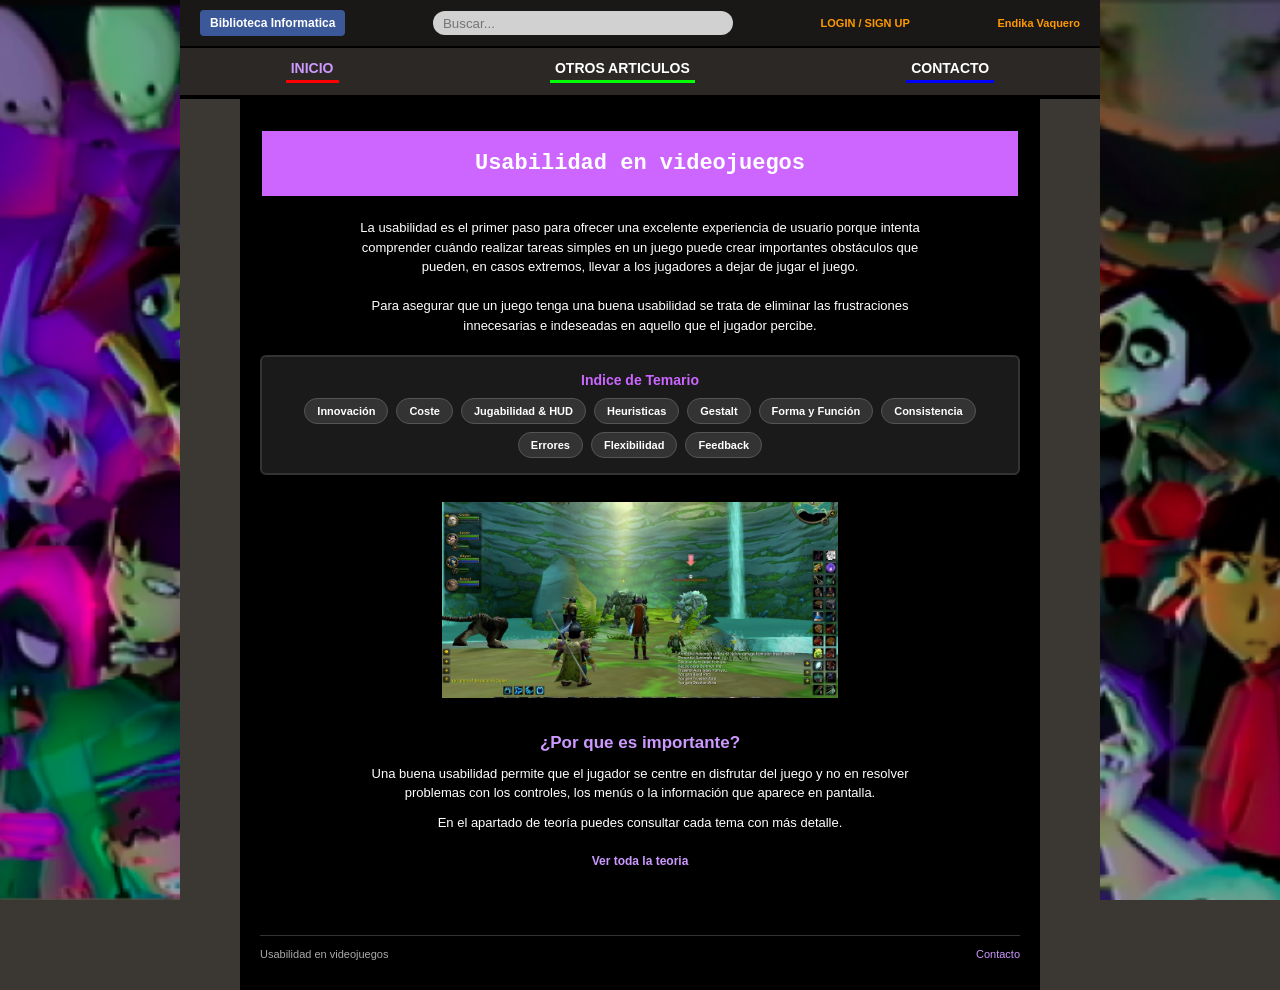
<file: index.html>
<!DOCTYPE html>
<html lang="es">
<head>
    <meta charset="UTF-8">
    <meta name="viewport" content="width=device-width, initial-scale=1.0">
    <title>Usabilidad en videojuegos</title>
    <link rel="stylesheet" href="style.css">
</head>
<body>
    <aside class="lateral-izquierda">
        <img src="img/pruebaIZQ.png" alt="Lateral izquierdo">
    </aside>

    <div class="contenedor-central">
        <header class="header">
            <div class="logo-container">
                <a href="index.html" class="logo-box">Biblioteca Informatica</a>
            </div>
            <div class="busqueda-container">
                <input type="text" class="busqueda-bar" placeholder="Buscar...">
            </div>
            <div class="log-container">
                <a href="contacto.html" class="login-btn">LOGIN / SIGN UP</a>
            </div>
            <div class="logo-container">
                <a href="index.html" class="login-btn">Endika Vaquero</a>
            </div>
        </header>

        <nav class="nav-bar">
            <a href="index.html" class="inicio activo">INICIO</a>
            <a href="teoria.html" class="otros">OTROS ARTICULOS</a>
            <a href="contacto.html" class="contacto">CONTACTO</a>
        </nav>

        <main class="main">
            <div class="content">
                <div class="titulo">
                    <h1>Usabilidad en videojuegos</h1>
                </div>

                <section class="text-block">
                    <p>La usabilidad es el primer paso para ofrecer una excelente experiencia de usuario porque intenta comprender cuándo realizar tareas simples en un juego puede crear importantes obstáculos que pueden, en casos extremos, llevar a los jugadores a dejar de jugar el juego.</p>
                    <br>
                    <p>Para asegurar que un juego tenga una buena usabilidad se trata de eliminar las frustraciones innecesarias e indeseadas en aquello que el jugador percibe.</p>
                </section>

                <div class="navegacion-teoria">
                    <h3>Indice de Temario</h3>
                    <div class="contenedor-botones">
                        <a href="teoria.html#innovacion" class="boton-temario">Innovación</a>
                        <a href="teoria.html#coste" class="boton-temario">Coste</a>
                        <a href="teoria.html#jugabilidad" class="boton-temario">Jugabilidad &amp; HUD</a>
                        <a href="teoria.html#heuristicas" class="boton-temario">Heuristicas</a>
                        <a href="teoria.html#gestalt" class="boton-temario">Gestalt</a>
                        <a href="teoria.html#forma" class="boton-temario">Forma y Función</a>
                        <a href="teoria.html#consistencia" class="boton-temario">Consistencia</a>
                        <a href="teoria.html#errores" class="boton-temario">Errores</a>
                        <a href="teoria.html#flexibilidad" class="boton-temario">Flexibilidad</a>
                        <a href="teoria.html#feedback" class="boton-temario">Feedback</a>
                    </div>
                </div>

                <div class="imagen">
                    <img src="img/4953144619_e3bc1614ae_b.jpg" alt="Imagen de usabilidad">
                </div>

                <div class="texto-final">
                    <h2>¿Por que es importante?</h2>
                    <p>Una buena usabilidad permite que el jugador se centre en disfrutar del juego y no en resolver problemas con los controles, los menús o la información que aparece en pantalla.</p>
                    <p>En el apartado de teoría puedes consultar cada tema con más detalle.</p>
                    <a href="teoria.html" class="enlace-teoria">Ver toda la teoria </a>
                </div>
            </div>
            <footer class="footer">
                <span>Usabilidad en videojuegos</span>
                <a href="contacto.html">Contacto</a>
            </footer>
        </main>
    </div>

    <aside class="lateral-derecha">
        <img src="img/pruebaDER.png" alt="Lateral derecho">
    </aside>
</body>
</html>
</file>
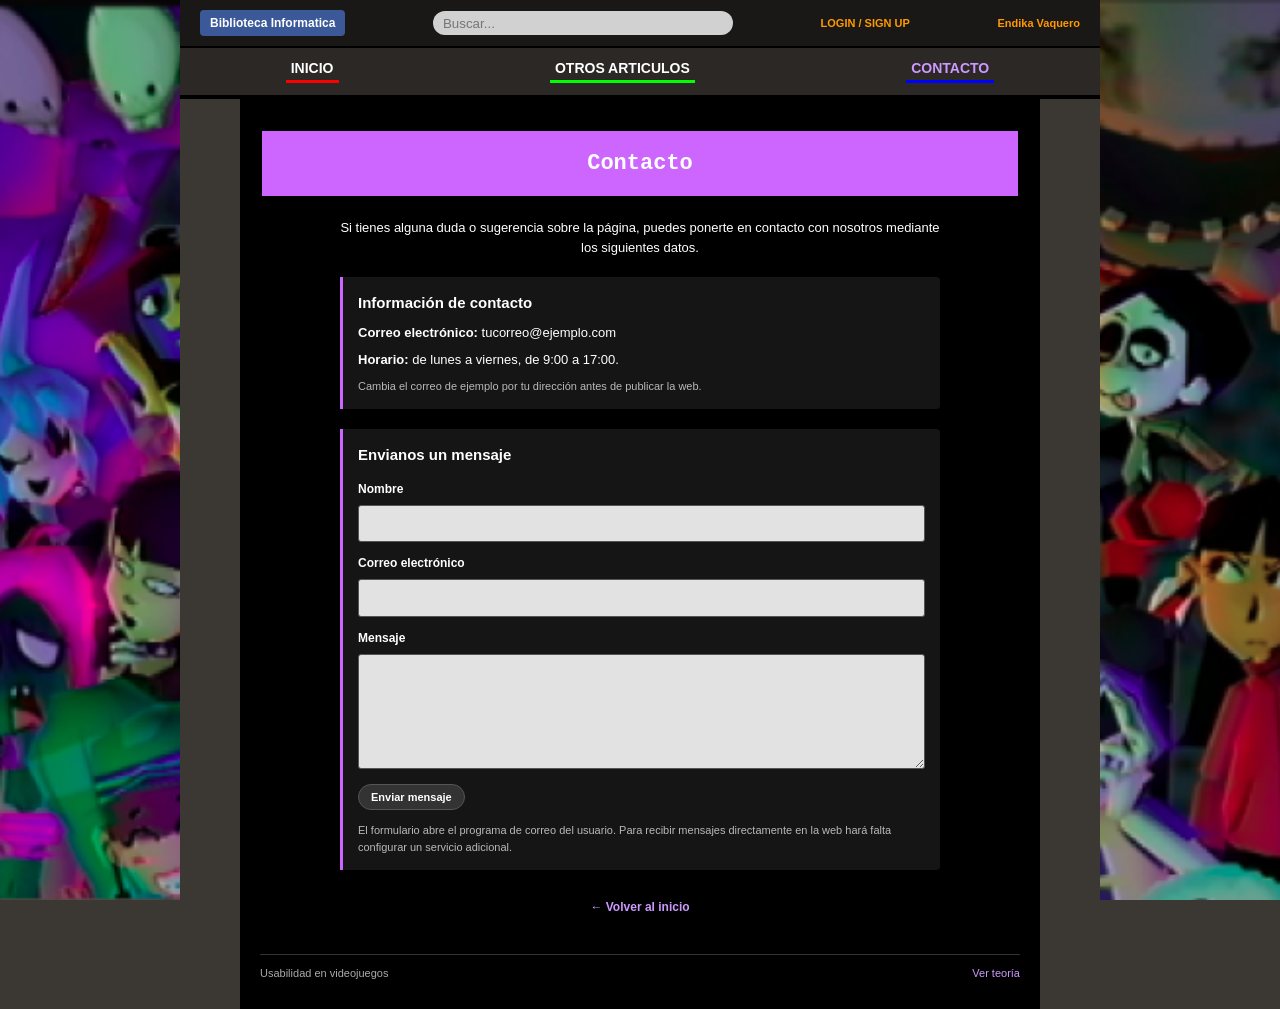
<file: contacto.html>
<!DOCTYPE html>
<html lang="es">
<head>
    <meta charset="UTF-8">
    <meta name="viewport" content="width=device-width, initial-scale=1.0">
    <title>Contacto - Usabilidad en videojuegos</title>
    <link rel="stylesheet" href="style.css">
</head>
<body>
    <aside class="lateral-izquierda"><img src="img/pruebaIZQ.png" alt="Lateral izquierdo"></aside>
    <div class="contenedor-central">
        <header class="header">
            <div class="logo-container">
                <a href="index.html" class="logo-box">Biblioteca Informatica</a>
            </div>
            <div class="busqueda-container">
                <input type="text" class="busqueda-bar" placeholder="Buscar...">
            </div>
            <div class="log-container">
                <a href="contacto.html" class="login-btn">LOGIN / SIGN UP</a>
            </div>
            <div class="logo-container">
                <a href="index.html" class="login-btn">Endika Vaquero</a>
            </div>
        </header>
        <nav class="nav-bar">
            <a href="index.html" class="inicio">INICIO</a>
            <a href="teoria.html" class="otros">OTROS ARTICULOS</a>
            <a href="contacto.html" class="contacto activo">CONTACTO</a>
        </nav>
        <main class="main">
            <div class="content">
                <div class="titulo"><h1>Contacto</h1></div>
                <section class="text-block">
                    <p>Si tienes alguna duda o sugerencia sobre la página, puedes ponerte en contacto con nosotros mediante los siguientes datos.</p>
                </section>
                <section class="texto seccion-temario contacto-bloque">
                    <h2>Información de contacto</h2>
                    <p><strong>Correo electrónico:</strong> tucorreo@ejemplo.com</p>
                    <p><strong>Horario:</strong> de lunes a viernes, de 9:00 a 17:00.</p>
                    <p class="aviso-contacto">Cambia el correo de ejemplo por tu dirección antes de publicar la web.</p>
                </section>
                <section class="texto seccion-temario contacto-bloque">
                    <h2>Envianos un mensaje</h2>
                    <form class="formulario-contacto" action="mailto:tucorreo@ejemplo.com" method="post" enctype="text/plain">
                        <label for="nombre">Nombre</label>
                        <input type="text" id="nombre" name="Nombre" required>
                        <label for="correo">Correo electrónico</label>
                        <input type="email" id="correo" name="Correo" required>
                        <label for="mensaje">Mensaje</label>
                        <textarea id="mensaje" name="Mensaje" rows="5" required></textarea>
                        <button type="submit" class="boton-temario">Enviar mensaje</button>
                    </form>
                    <p class="aviso-contacto">El formulario abre el programa de correo del usuario. Para recibir mensajes directamente en la web hará falta configurar un servicio adicional.</p>
                </section>
                <a class="enlace-teoria" href="index.html">← Volver al inicio</a>
            </div>
            <footer class="footer"><span>Usabilidad en videojuegos</span><a href="teoria.html">Ver teoría</a></footer>
        </main>
    </div>
    <aside class="lateral-derecha"><img src="img/pruebaDER.png" alt="Lateral derecho"></aside>
</body>
</html>
</file>
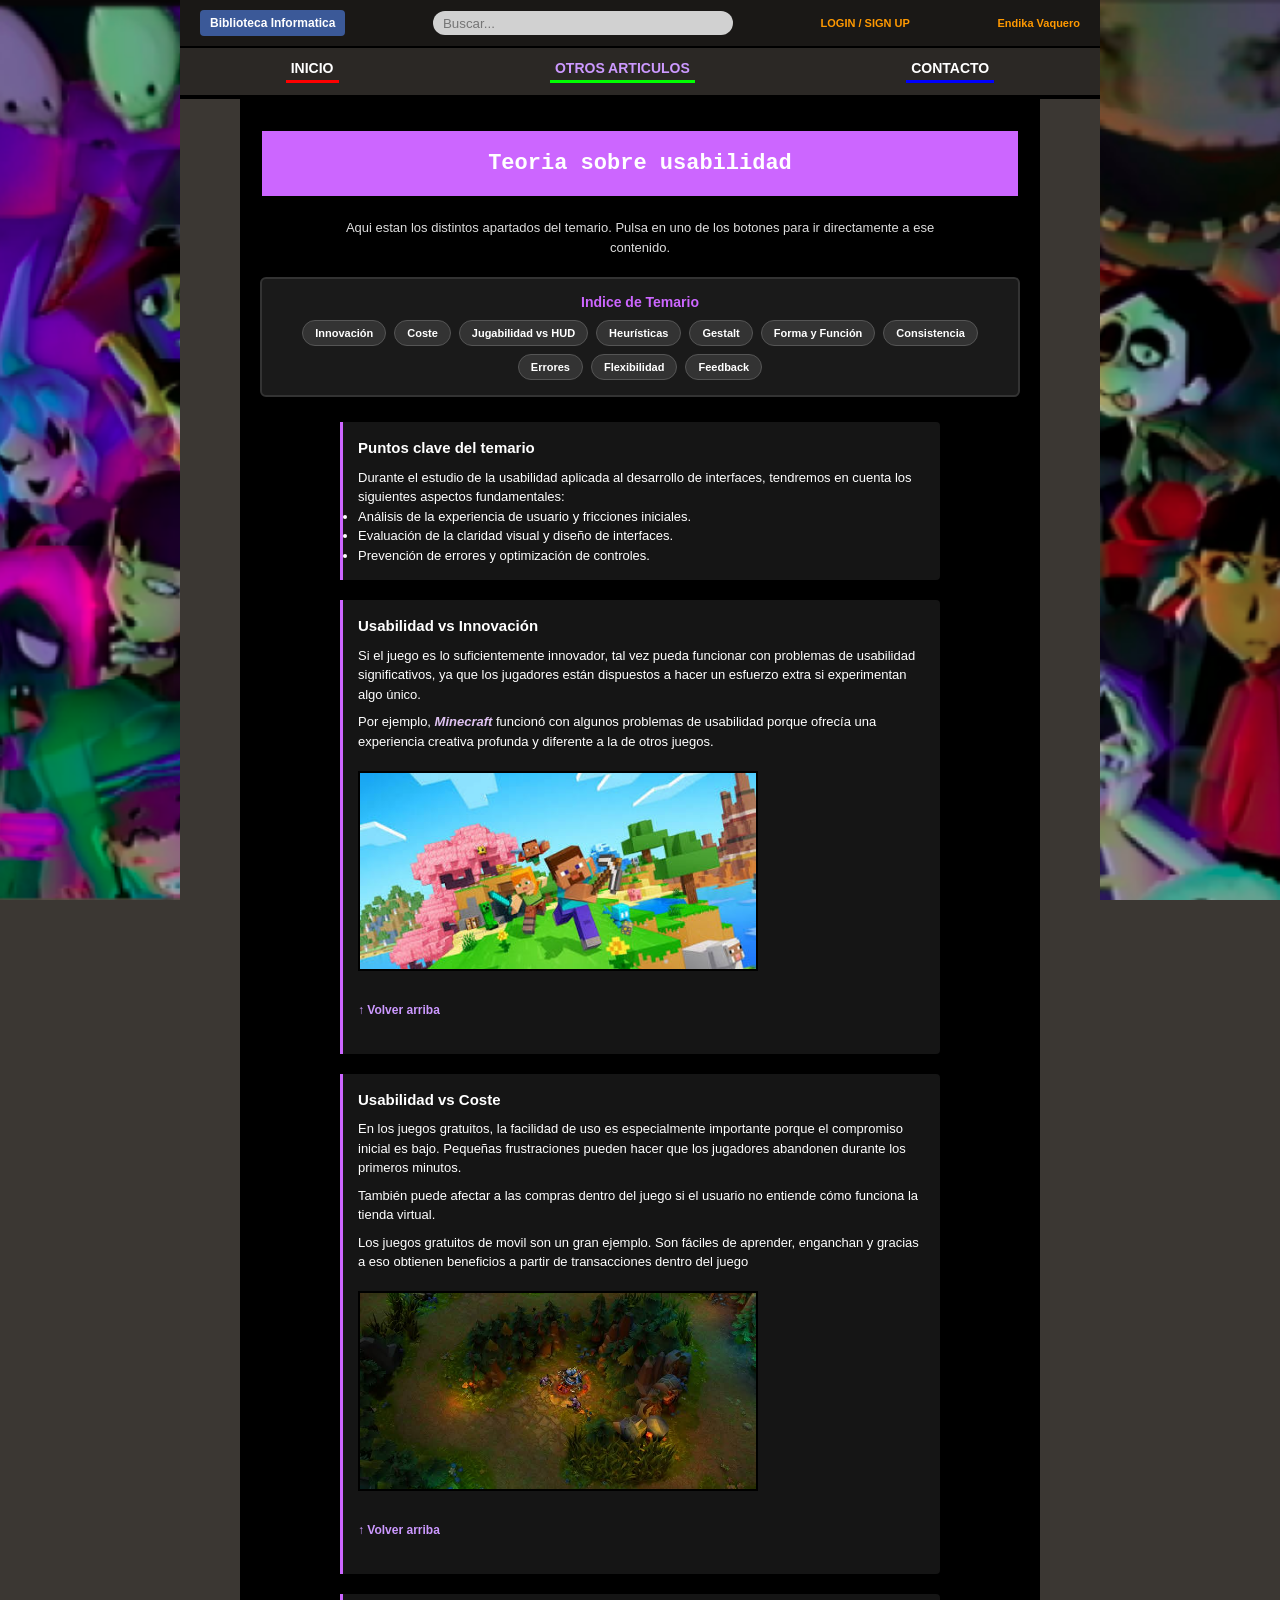
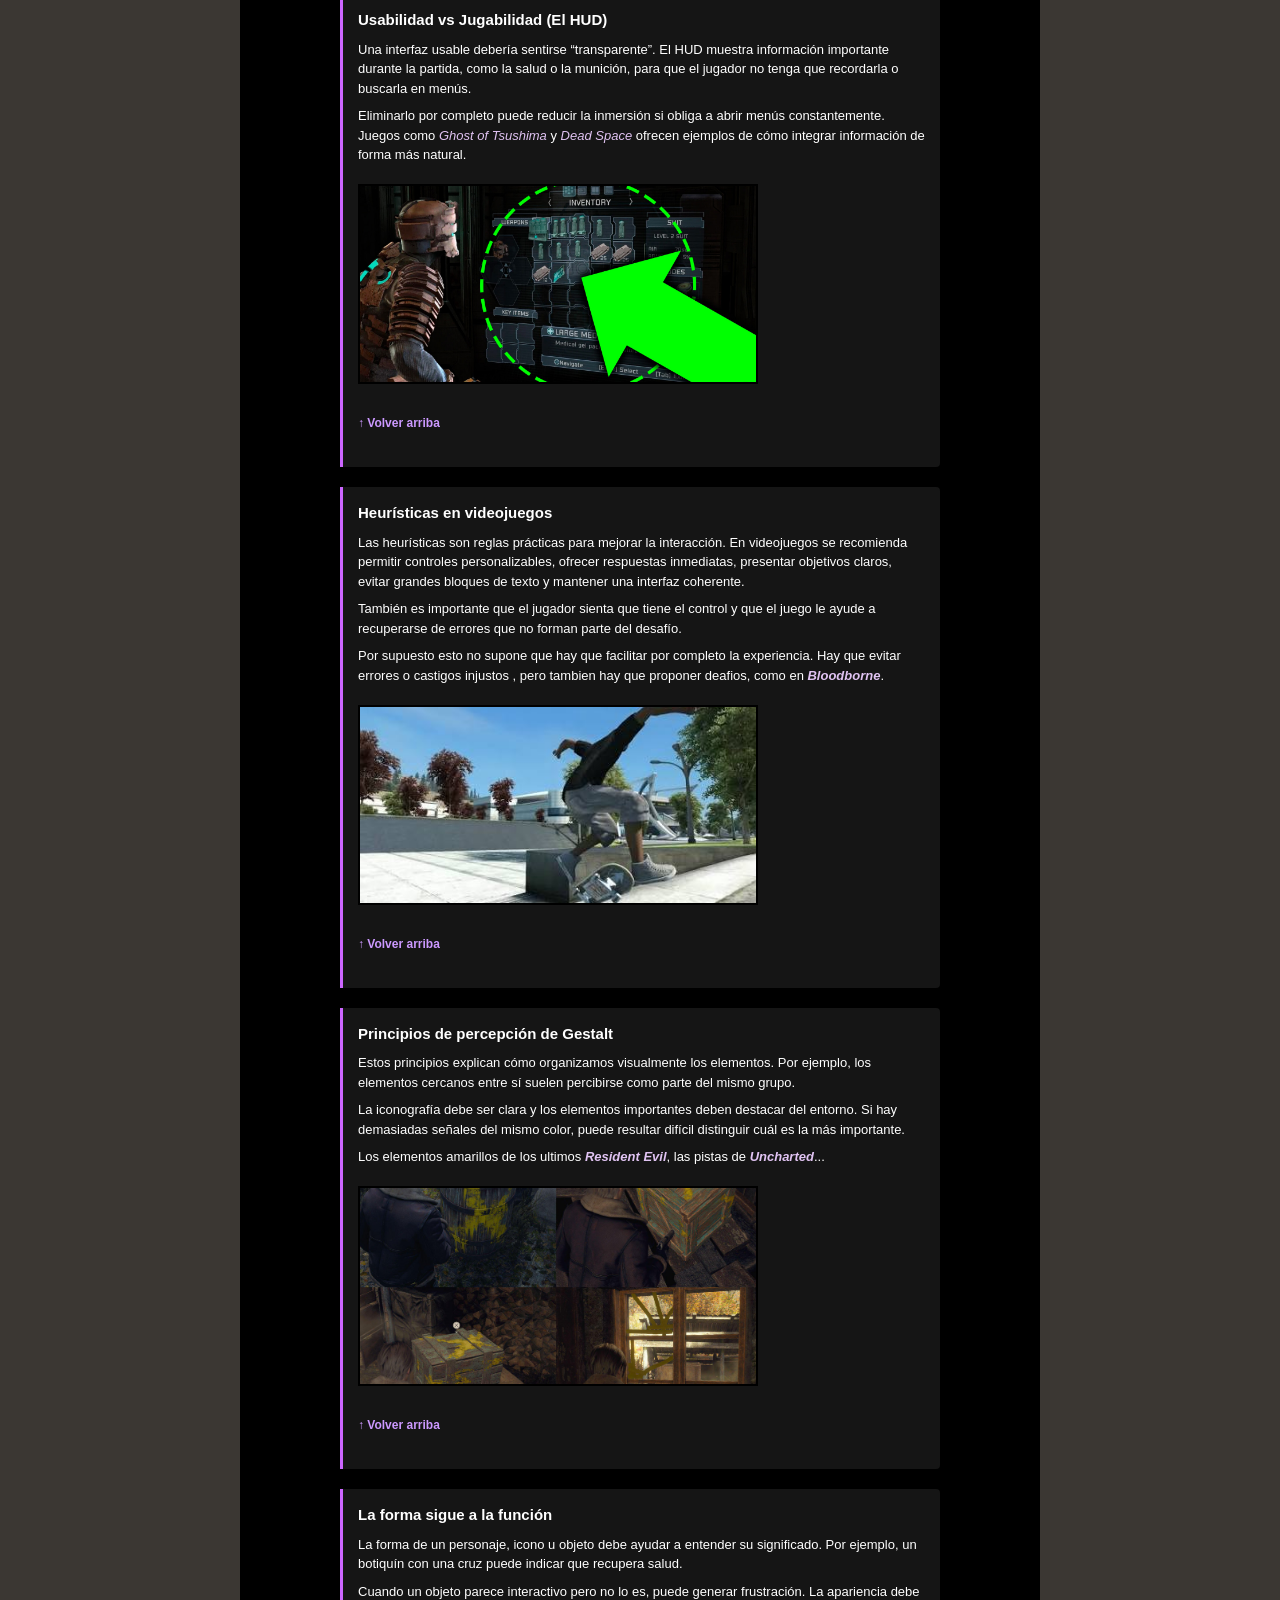
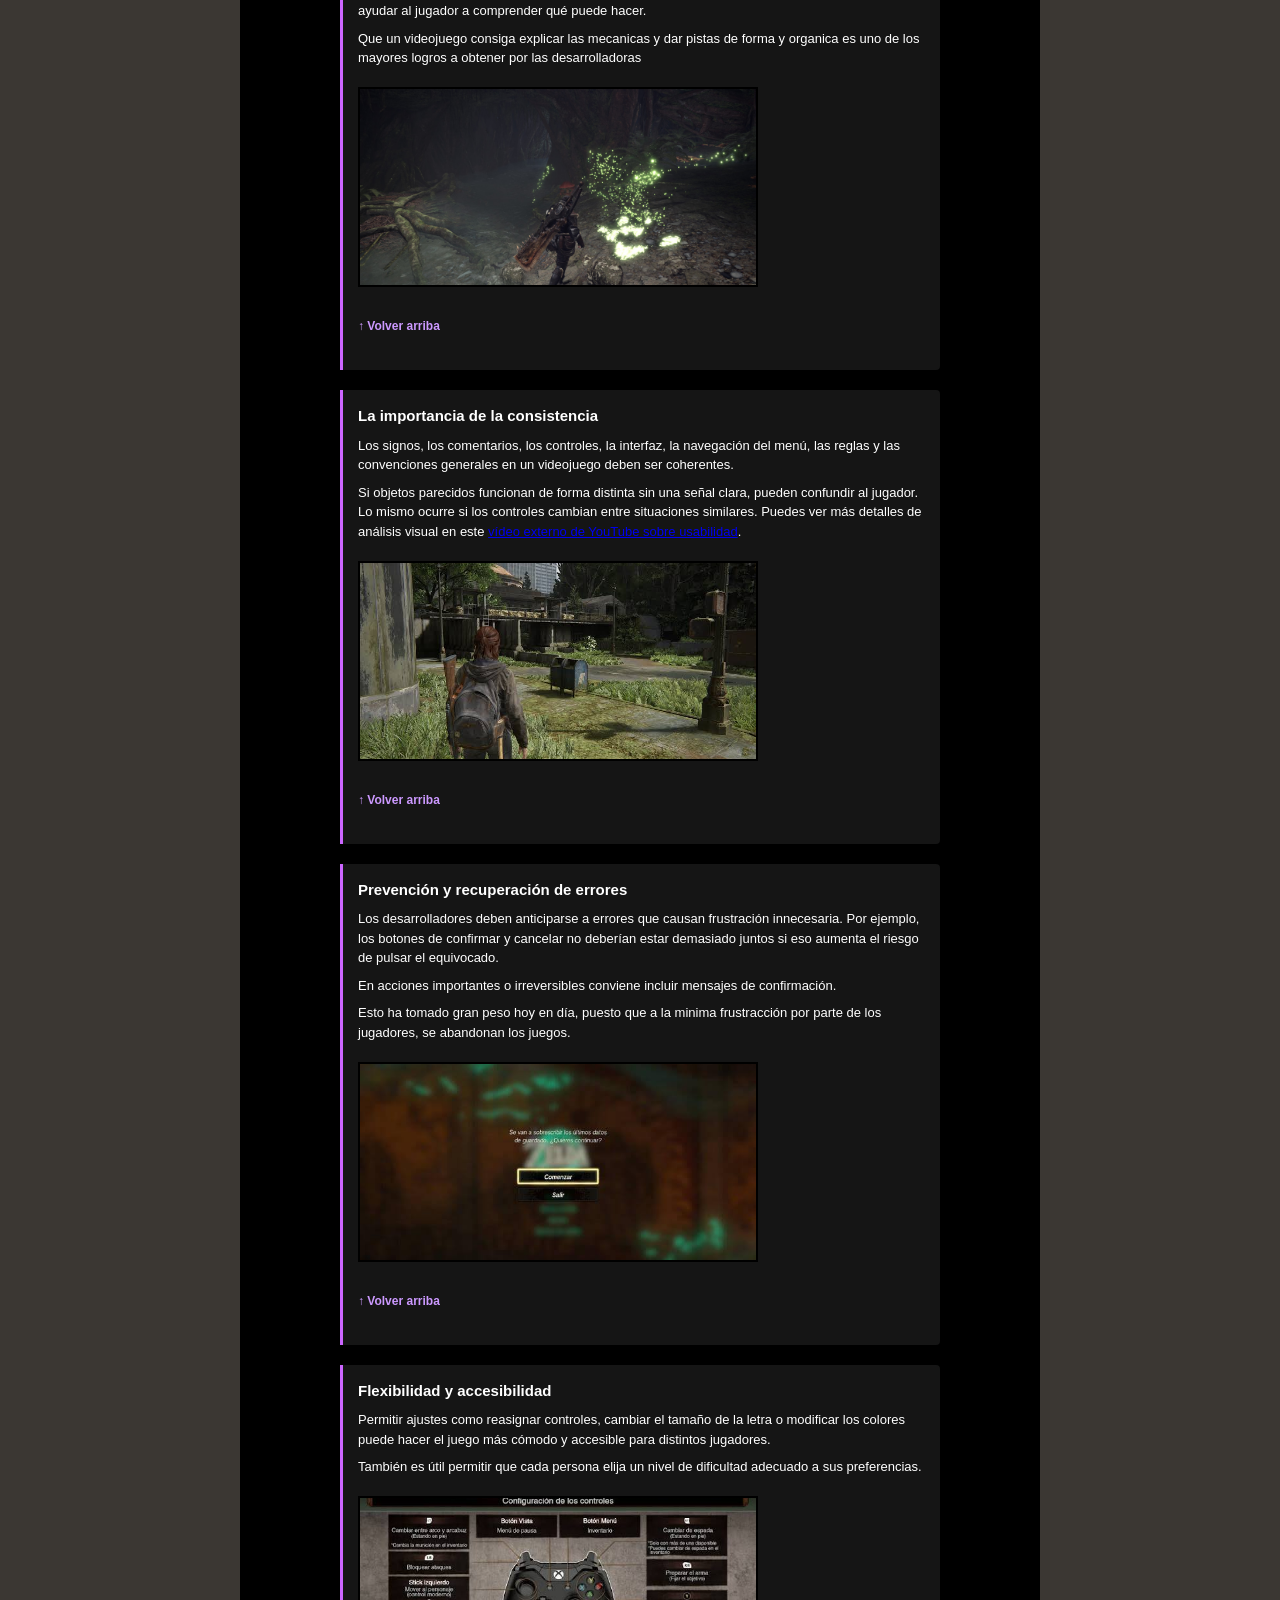
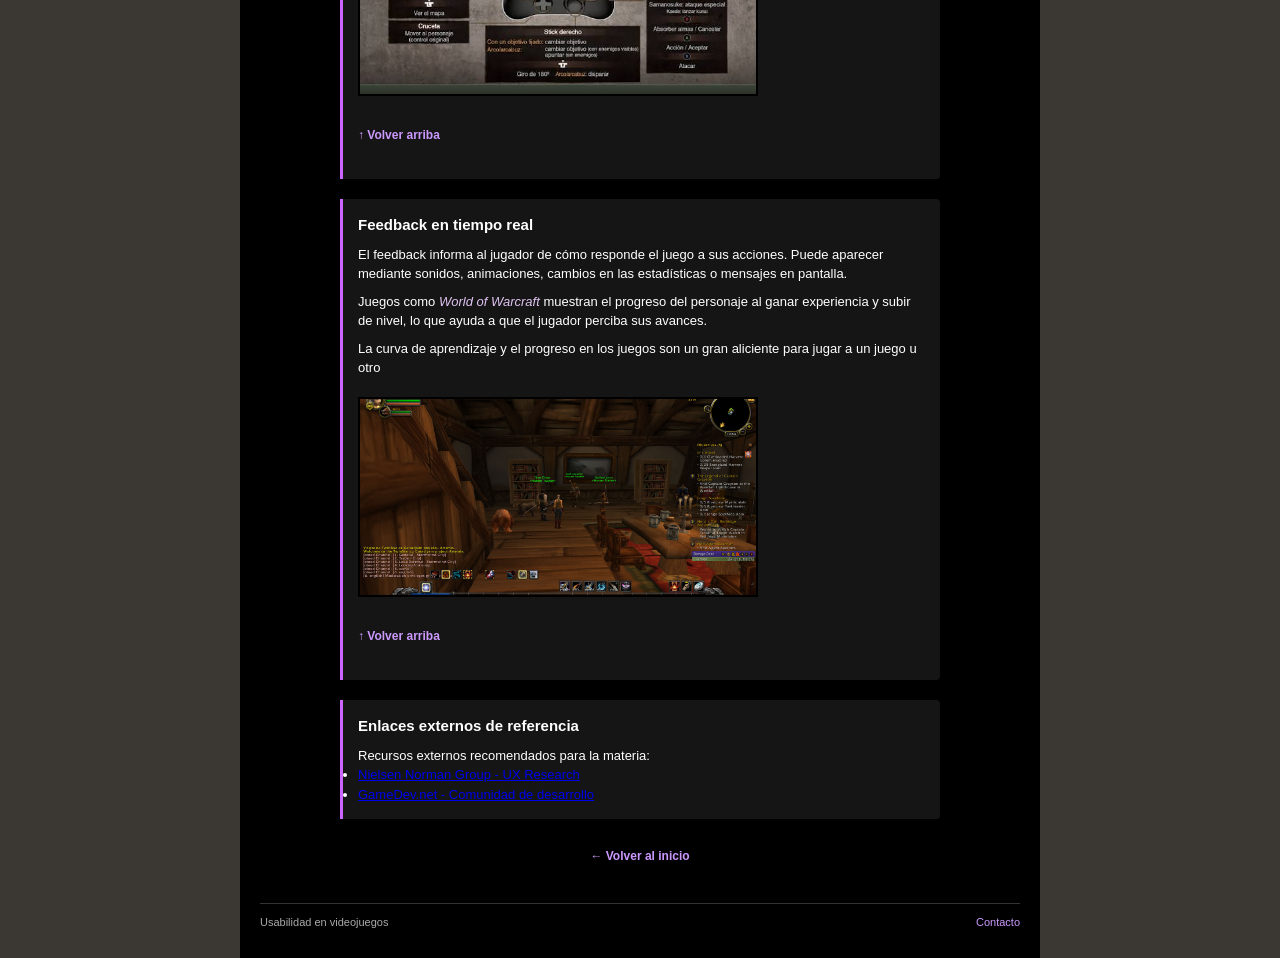
<file: teoria.html>
<!DOCTYPE html>
<html lang="es">
<head>
    <meta charset="UTF-8">
    <meta name="viewport" content="width=device-width, initial-scale=1.0">
    <title>Teoria - Usabilidad en videojuegos</title>
    <link rel="stylesheet" href="style.css">
</head>
<body>
    <aside class="lateral-izquierda"><img src="img/pruebaIZQ.png" alt="Lateral izquierdo"></aside>
    <div class="contenedor-central">
        <header class="header">
            <div class="logo-container">
                <a href="index.html" class="logo-box">Biblioteca Informatica</a>
            </div>
            <div class="busqueda-container">
                <input type="text" class="busqueda-bar" placeholder="Buscar...">
            </div>
            <div class="log-container">
                <a href="contacto.html" class="login-btn">LOGIN / SIGN UP</a>
            </div>
            <div class="logo-container">
                <a href="index.html" class="login-btn">Endika Vaquero</a>
            </div>
        </header>
        <nav class="nav-bar">
            <a href="index.html" class="inicio">INICIO</a>
            <a href="teoria.html" class="otros activo">OTROS ARTICULOS</a>
            <a href="contacto.html" class="contacto">CONTACTO</a>
        </nav>
        <main class="main">
            <div class="content" id="arriba">
                <div class="titulo"><h1>Teoria sobre usabilidad</h1></div>
                <p class="intro-teoria">Aqui estan los distintos apartados del temario. Pulsa en uno de los botones para ir directamente a ese contenido.</p>
                
           
                <div class="navegacion-teoria">
                    <h3>Indice de Temario</h3>
                    <div class="contenedor-botones">
                        <a href="#innovacion" class="boton-temario">Innovación</a>
                        <a href="#coste" class="boton-temario">Coste</a>
                        <a href="#jugabilidad" class="boton-temario">Jugabilidad vs HUD</a>
                        <a href="#heuristicas" class="boton-temario">Heurísticas</a>
                        <a href="#gestalt" class="boton-temario">Gestalt</a>
                        <a href="#forma" class="boton-temario">Forma y Función</a>
                        <a href="#consistencia" class="boton-temario">Consistencia</a>
                        <a href="#errores" class="boton-temario">Errores</a>
                        <a href="#flexibilidad" class="boton-temario">Flexibilidad</a>
                        <a href="#feedback" class="boton-temario">Feedback</a>
                    </div>
                </div>


                <section class="texto seccion-temario">
                    <h2>Puntos clave del temario</h2>
                    <p>Durante el estudio de la usabilidad aplicada al desarrollo de interfaces, tendremos en cuenta los siguientes aspectos fundamentales:</p>
                    <ul>
                        <li>Análisis de la experiencia de usuario y fricciones iniciales.</li>
                        <li>Evaluación de la claridad visual y diseño de interfaces.</li>
                        <li>Prevención de errores y optimización de controles.</li>
                    </ul>
                </section>


                <section id="innovacion" class="texto seccion-temario">
                    <h2>Usabilidad vs Innovación</h2>
                    <p>Si el juego es lo suficientemente innovador, tal vez pueda funcionar con problemas de usabilidad significativos, ya que los jugadores están dispuestos a hacer un esfuerzo extra si experimentan algo único.</p>
                    <p>Por ejemplo, <em><strong>Minecraft</strong></em> funcionó con algunos problemas de usabilidad porque ofrecía una experiencia creativa profunda y diferente a la de otros juegos.</p>
                    <br>
                    <div class="imagen">
                        <img src="img/minecrft.jpg" alt="innovación en videojuegos">
                    </div>
                    <a href="#arriba" class="enlace-teoria">↑ Volver arriba</a>
                </section>


                <section id="coste" class="texto seccion-temario">
                    <h2>Usabilidad vs Coste</h2>
                    <p>En los juegos gratuitos, la facilidad de uso es especialmente importante porque el compromiso inicial es bajo. Pequeñas frustraciones pueden hacer que los jugadores abandonen durante los primeros minutos.</p>
                    <p>También puede afectar a las compras dentro del juego si el usuario no entiende cómo funciona la tienda virtual.</p>
                    <p>Los juegos gratuitos de movil son un gran ejemplo. Son fáciles de aprender, enganchan y gracias a eso obtienen beneficios a partir de transacciones dentro del juego</p>
                    <br>
                    <div class="imagen">
                        <img src="img/lol.jpg" alt="usabilidad en juegos gratuitos">
                    </div>
                    <a href="#arriba" class="enlace-teoria">↑ Volver arriba</a>
                </section>

      
                <section id="jugabilidad" class="texto seccion-temario">
                    <h2>Usabilidad vs Jugabilidad (El HUD)</h2>
                    <p>Una interfaz usable debería sentirse “transparente”. El HUD muestra información importante durante la partida, como la salud o la munición, para que el jugador no tenga que recordarla o buscarla en menús.</p>
                    <p>Eliminarlo por completo puede reducir la inmersión si obliga a abrir menús constantemente. Juegos como <em>Ghost of Tsushima</em> y <em>Dead Space</em> ofrecen ejemplos de cómo integrar información de forma más natural.</p>
                    <br>
                    <div class="imagen">
                        <img src="img/hud.jpeg" alt="HUD integrada en un videojuego">
                    </div>
                    <a href="#arriba" class="enlace-teoria">↑ Volver arriba</a>
                </section>


                <section id="heuristicas" class="texto seccion-temario">
                    <h2>Heurísticas en videojuegos</h2>
                    <p>Las heurísticas son reglas prácticas para mejorar la interacción. En videojuegos se recomienda permitir controles personalizables, ofrecer respuestas inmediatas, presentar objetivos claros, evitar grandes bloques de texto y mantener una interfaz coherente.</p>
                    <p>También es importante que el jugador sienta que tiene el control y que el juego le ayude a recuperarse de errores que no forman parte del desafío.</p>
                    <p>Por supuesto esto no supone que hay que facilitar por completo la experiencia. Hay que evitar errores o castigos injustos , pero tambien hay que proponer deafios, como en <em><strong>Bloodborne</strong></em>. </p>
                    <br>
                    <div class="imagen">
                        <img src="img/skate3.jpg" alt="heurísticas de usabilidad">
                    </div>
                    <a href="#arriba" class="enlace-teoria">↑ Volver arriba</a>
                </section>

           
                <section id="gestalt" class="texto seccion-temario">
                    <h2>Principios de percepción de Gestalt</h2>
                    <p>Estos principios explican cómo organizamos visualmente los elementos. Por ejemplo, los elementos cercanos entre sí suelen percibirse como parte del mismo grupo.</p>
                    <p>La iconografía debe ser clara y los elementos importantes deben destacar del entorno. Si hay demasiadas señales del mismo color, puede resultar difícil distinguir cuál es la más importante.</p>
                    <p>Los elementos amarillos de los ultimos <em><strong>Resident Evil</strong></em>, las pistas de <em><strong>Uncharted</strong></em>...</p>
                    <br>
                    <div class="imagen">
                        <img src="img/re4.jpeg" alt="Ejemplo Gestalt">
                    </div>
                    <a href="#arriba" class="enlace-teoria">↑ Volver arriba</a>
                </section>

                <section id="forma" class="texto seccion-temario">
                    <h2>La forma sigue a la función</h2>
                    <p>La forma de un personaje, icono u objeto debe ayudar a entender su significado. Por ejemplo, un botiquín con una cruz puede indicar que recupera salud.</p>
                    <p>Cuando un objeto parece interactivo pero no lo es, puede generar frustración. La apariencia debe ayudar al jugador a comprender qué puede hacer.</p>
                    <p>Que un videojuego consiga explicar las mecanicas y dar pistas de forma y organica es uno de los mayores logros a obtener por las desarrolladoras</p>
                    <br>
                    <div class="imagen">
                        <img src="img/mhworld.jpg" alt="Objetos interactivos">
                    </div>
                    <a href="#arriba" class="enlace-teoria">↑ Volver arriba</a>
                </section>

                <section id="consistencia" class="texto seccion-temario">
                    <h2>La importancia de la consistencia</h2>
                    <p>Los signos, los comentarios, los controles, la interfaz, la navegación del menú, las reglas y las convenciones generales en un videojuego deben ser coherentes.</p>
                    <p>Si objetos parecidos funcionan de forma distinta sin una señal clara, pueden confundir al jugador. Lo mismo ocurre si los controles cambian entre situaciones similares. Puedes ver más detalles de análisis visual en este <a href="https://www.youtube.com/watch?v=yZm60-Ra0hk" target="_blank">vídeo externo de YouTube sobre usabilidad</a>.</p>
                    <br>
                    <div class="imagen">
                        <img src="img/tlou2.jpg" alt="consistencia en los controles">
                    </div>
                    <a href="#arriba" class="enlace-teoria">↑ Volver arriba</a>
                </section>

      
                <section id="errores" class="texto seccion-temario">
                    <h2>Prevención y recuperación de errores</h2>
                    <p>Los desarrolladores deben anticiparse a errores que causan frustración innecesaria. Por ejemplo, los botones de confirmar y cancelar no deberían estar demasiado juntos si eso aumenta el riesgo de pulsar el equivocado.</p>
                    <p>En acciones importantes o irreversibles conviene incluir mensajes de confirmación.</p>
                    <p>Esto ha tomado gran peso hoy en día, puesto que a la minima frustracción por parte de los jugadores, se abandonan los juegos.</p>
                    <br>
                    <div class="imagen">
                        <img src="img/zelda.jpg" alt="prevenir errores del usuario">
                    </div>
                    <a href="#arriba" class="enlace-teoria">↑ Volver arriba</a>
                </section>

           
                <section id="flexibilidad" class="texto seccion-temario">
                    <h2>Flexibilidad y accesibilidad</h2>
                    <p>Permitir ajustes como reasignar controles, cambiar el tamaño de la letra o modificar los colores puede hacer el juego más cómodo y accesible para distintos jugadores.</p>
                    <p>También es útil permitir que cada persona elija un nivel de dificultad adecuado a sus preferencias.</p>
                    <br>
                    <div class="imagen">
                        <img src="img/oni.jpg" alt="accesibilidad y configuración">
                    </div>
                    <a href="#arriba" class="enlace-teoria">↑ Volver arriba</a>
                </section>

               
                <section id="feedback" class="texto seccion-temario">
                    <h2>Feedback en tiempo real</h2>
                    <p>El feedback informa al jugador de cómo responde el juego a sus acciones. Puede aparecer mediante sonidos, animaciones, cambios en las estadísticas o mensajes en pantalla.</p>
                    <p>Juegos como <em>World of Warcraft</em> muestran el progreso del personaje al ganar experiencia y subir de nivel, lo que ayuda a que el jugador perciba sus avances.</p>
                    <p>La curva de aprendizaje y el progreso en los juegos son un gran aliciente para jugar a un juego u otro</p>
                    <br>
                    <div class="imagen">
                        <img src="img/wownivel.jpg" alt="subida de nivel ">
                    </div>
                    <a href="#arriba" class="enlace-teoria">↑ Volver arriba</a>
                </section>

              
                <section class="texto seccion-temario">
                    <h2>Enlaces externos de referencia</h2>
                    <p>Recursos externos recomendados para la materia:</p>
                    <ul>
                        <li><a href="https://www.nngroup.com/" target="_blank">Nielsen Norman Group - UX Research</a></li>
                        <li><a href="https://gamedev.net/" target="_blank">GameDev.net - Comunidad de desarrollo</a></li>
                    </ul>
                </section>

                <a class="enlace-teoria" href="index.html">← Volver al inicio</a>
            </div>
            <footer class="footer"><span>Usabilidad en videojuegos</span><a href="contacto.html">Contacto</a></footer>
        </main>
    </div>
    <aside class="lateral-derecha"><img src="img/pruebaDER.png" alt="Lateral derecho"></aside>
</body>
</html>
</file>
<file: style.css>
* {
    box-sizing: border-box;
    margin: 0;
    padding: 0;
    scroll-behavior: smooth;
}

body {
    background-color: #3b3733;
    font-family: sans-serif;
    color: #ffffff;
    display: flex;
    min-height: 100vh;
}


.lateral-izquierda,
.lateral-derecha {
    flex: 0 0 180px;
    width: 180px;
    height: 100vh;
    position: sticky;
    top: 0;
    overflow: hidden;
    background-color: #111;
}

.lateral-izquierda img,
.lateral-derecha img {
    display: block;
    width: 100%;
    height: 100%;
    object-fit: cover;
    object-position: center;
}


.contenedor-central {
    flex: 1;
    min-width: 0;
    display: flex;
    flex-direction: column;
}


.header {
    background-color: #1a1816;
    display: flex;
    align-items: center;
    justify-content: space-between;
    gap: 15px;
    padding: 10px 20px;
    border-bottom: 2px solid #000;
}

.logo-container {
    display: flex;
    align-items: center;
}

.logo-box {
    display: inline-block;
    background-color: #3b5998;
    color: white;
    padding: 6px 10px;
    font-weight: bold;
    border-radius: 4px;
    font-size: 12px;
    text-decoration: none;
}

.cabecera-titulo {
    font-size: 12px;
    color: #c9c1cc;
}

.busqueda-container {
    display: flex;
    align-items: center;
}

.busqueda-bar {
    width: min(300px, 28vw);
    height: 24px;
    background-color: #d1d1d1;
    border: none;
    border-radius: 12px;
    padding: 0 10px;
}

.log-container {
    display: flex;
    align-items: center;
}

.login-btn {
    color: #ff9900;
    font-size: 11px;
    font-weight: bold;
    text-decoration: none;
    white-space: nowrap;
}


.nav-bar {
    background-color: #2b2825;
    display: flex;
    justify-content: space-around;
    padding: 12px 0;
    border-bottom: 4px solid #000;
}

.nav-bar a {
    color: white;
    text-decoration: none;
    font-weight: bold;
    font-size: 14px;
    padding: 0 5px 4px;
}

.inicio { border-bottom: 3px solid #ff0000; }
.otros { border-bottom: 3px solid #00ff00; }
.contacto { border-bottom: 3px solid #0000ff; }
.nav-bar a.activo { color: #cc99ff; }


.main {
    max-width: 800px;
    margin: 0 auto;
    background-color: #000000;
    width: 100%;
    flex: 1;
    padding: 30px 20px;
}

.content {
    display: flex;
    flex-direction: column;
    align-items: center;
}

.titulo {
    background-color: #cc66ff;
    width: 100%;
    padding: 20px;
    text-align: center;
    margin-bottom: 20px;
    border: 2px solid #000;
}

.titulo h1 {
    color: white;
    font-family: monospace;
    font-size: 22px;
}

.text-block, .texto, .intro-teoria {
    font-size: 13px;
    line-height: 1.5;
    text-align: center;
    margin-bottom: 20px;
    max-width: 600px;
}

.intro-teoria {
    color: #ddd;
}


.navegacion-teoria {
    width: 100%;
    background-color: #1a1a1a;
    border: 2px solid #333;
    border-radius: 6px;
    padding: 15px;
    margin-bottom: 25px;
    text-align: center;
}

.navegacion-teoria h3 {
    color: #cc66ff;
    margin-bottom: 10px;
    font-size: 14px;
}

.contenedor-botones {
    display: flex;
    flex-wrap: wrap;
    gap: 8px;
    justify-content: center;
}

.boton-temario {
    display: inline-block;
    background-color: #333;
    color: white;
    text-decoration: none;
    padding: 6px 12px;
    font-size: 11px;
    font-weight: bold;
    border-radius: 15px;
    border: 1px solid #555;
    transition: background-color 0.2s;
    cursor: pointer;
}

.boton-temario:hover {
    background-color: #cc66ff;
    border-color: #cc66ff;
    color: #fff;
}

.imagen {
    width: 100%;
    max-width: 400px;
    height: 200px;
    background-color: #d9d9d9;
    display: flex;
    align-items: center;
    justify-content: center;
    margin-bottom: 20px;
    overflow: hidden;
    border: 2px solid #000;
}

.imagen img {
    display: block;
    width: 100%;
    height: 100%;
    object-fit: cover;
}

.texto-final {
    max-width: 600px;
    text-align: center;
    font-size: 13px;
    line-height: 1.5;
    margin: 10px 0 25px;
}

.texto-final h2 {
    font-size: 17px;
    margin-bottom: 8px;
    color: #cc99ff;
}

.texto-final p {
    margin-bottom: 10px;
}

.enlace-teoria {
    display: inline-block;
    margin: 10px 0 20px;
    color: #cc99ff;
    font-size: 12px;
    font-weight: bold;
    text-decoration: none;
}

.seccion-temario {
    background-color: #151515;
    border-left: 3px solid #cc66ff;
    padding: 15px;
    width: 100%;
    max-width: 600px;
    text-align: left;
    margin-bottom: 20px;
    border-radius: 0 4px 4px 0;
    scroll-margin-top: 12px;
}

.seccion-temario h2 {
    color: #ffffff;
    font-size: 15px;
    margin-bottom: 8px;
}

.seccion-temario p + p {
    margin-top: 8px;
}

.seccion-temario em {
    color: #e0c3f2;
}

.contacto-bloque {
    width: 100%;
}

.aviso-contacto {
    margin-top: 12px;
    color: #b9b9b9;
    font-size: 11px;
}

.formulario-contacto {
    display: flex;
    flex-direction: column;
    gap: 7px;
    text-align: left;
}

.formulario-contacto label {
    margin-top: 5px;
    font-size: 12px;
    font-weight: bold;
}

.formulario-contacto input,
.formulario-contacto textarea {
    width: 100%;
    padding: 8px;
    border: 1px solid #555;
    border-radius: 3px;
    background: #e2e2e2;
    color: #111;
    font: inherit;
}

.formulario-contacto textarea {
    resize: vertical;
}

.formulario-contacto button {
    align-self: flex-start;
    margin-top: 8px;
    font-family: sans-serif;
}

.footer {
    max-width: 760px;
    margin: 20px auto 0;
    padding-top: 12px;
    border-top: 1px solid #333;
    display: flex;
    justify-content: space-between;
    font-size: 11px;
    color: #aaa;
}

.footer a {
    color: #cc99ff;
    text-decoration: none;
}
</file>
